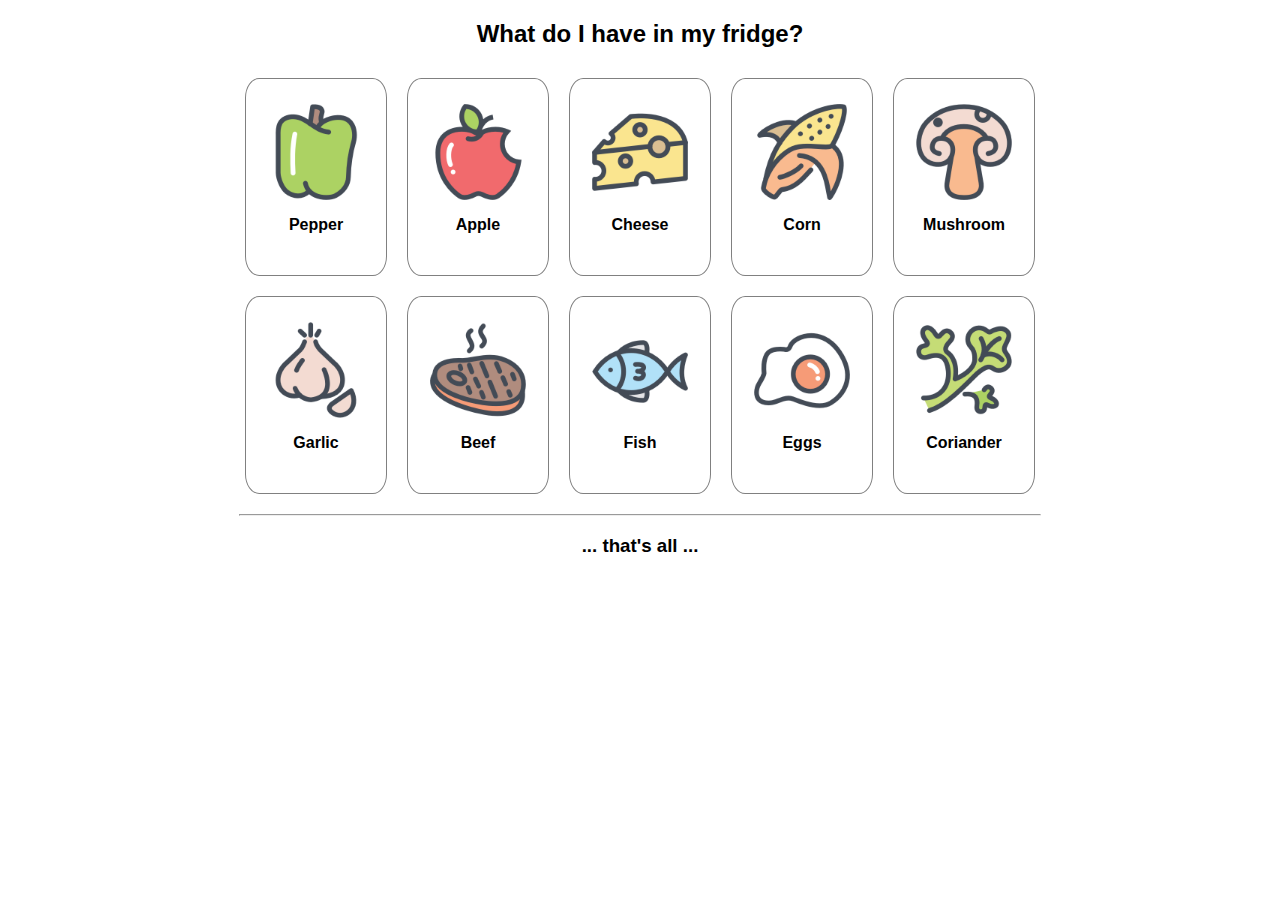
<file: 1/index.html>
<!DOCTYPE html>
<html lang="en">

<head>
  <meta charset="UTF-8">
  <meta name="viewport" content="width=device-width, initial-scale=1.0">
  <link rel="stylesheet" href="style.css">
  <title>Document</title>
</head>

<body>
  <h2>What do I have in my fridge?</h2>
  <ul>
    <li>
      <article><img src="img/Food_C247-128.png" alt="">
        <p>Pepper</p>
      </article>
    </li>
    <li>
      <article><img src="img/Food_C240-128.png" alt="">
        <p>Apple</p>
      </article>
    </li>
    <li>
      <article><img src="img/Food_C217-128.png" alt="">
        <p>Cheese</p>
      </article>
    </li>
    <li>
      <article><img src="img/Food_C245-128.png" alt="">
        <p>Corn</p>
      </article>
    </li>
    <li>
      <article><img src="img/Food_C239-128.png" alt="">
        <p>Mushroom</p>
      </article>
    </li>
    <li>
      <article><img src="img/Food_C238-128.png" alt="">
        <p>Garlic</p>
      </article>
    </li>
    <li>
      <article><img src="img/Food_C225-128.png" alt="">
        <p>Beef</p>
      </article>
    </li>
    <li>
      <article><img src="img/Food_C205-128.png" alt="">
        <p>Fish</p>
      </article>
    </li>
    <li>
      <article><img src="img\Food_C203-128.png" alt="">
        <p>Eggs</p>
      </article>
    </li>
    <li>
      <article><img src="img/Food_C235-128.png" alt="">
        <p>Coriander</p>
      </article>
    </li>
  </ul>
  <hr>
  <h3>... that's all ...</h3>
</body>

</html>
</file>
<file: 1/style.css>
* {
  font-family: sans-serif;
  text-align: center;
}


ul {
  width: fit-content;
  margin: 0 auto;
  padding-left: unset;
  list-style-type: none;
  display: grid;
  grid-template-columns: auto auto auto auto auto
}

li {
  margin: 10px;
  width: 120px;
  border-radius: 10%;
  border: 1px solid gray;
  padding: 25px 10px;
}

hr {
  width: 800px;
  margin: 10px auto;
}

img {
  display: block;
  width: 80%;
  margin-left: 10%;
  margin-right: 10%;
}

p {
  text-align: center;
  font-weight: bolder;
  font-family: sans-serif;
}




@media screen and (max-width: 800px) {
  ul {
    grid-template-columns: auto auto auto auto
  }

  hr {
    width: 650px;
  }
}
</file>
